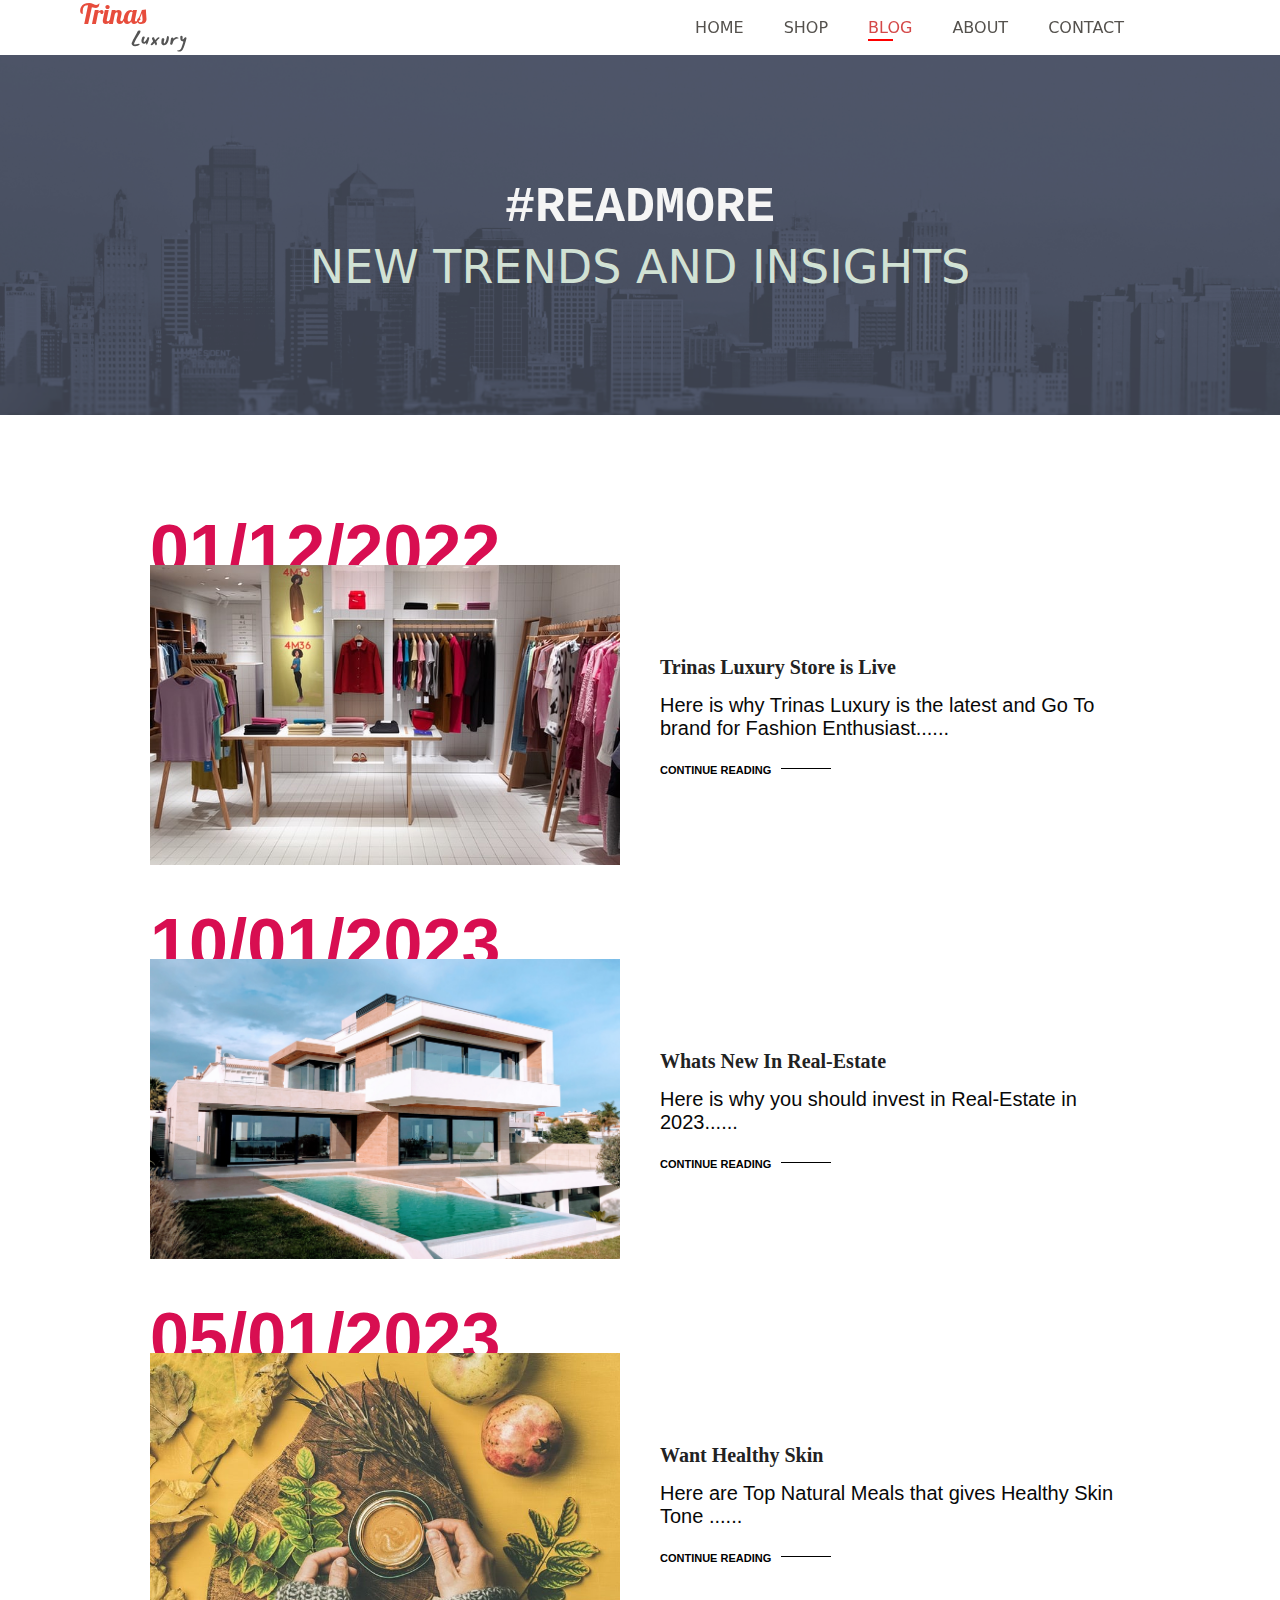
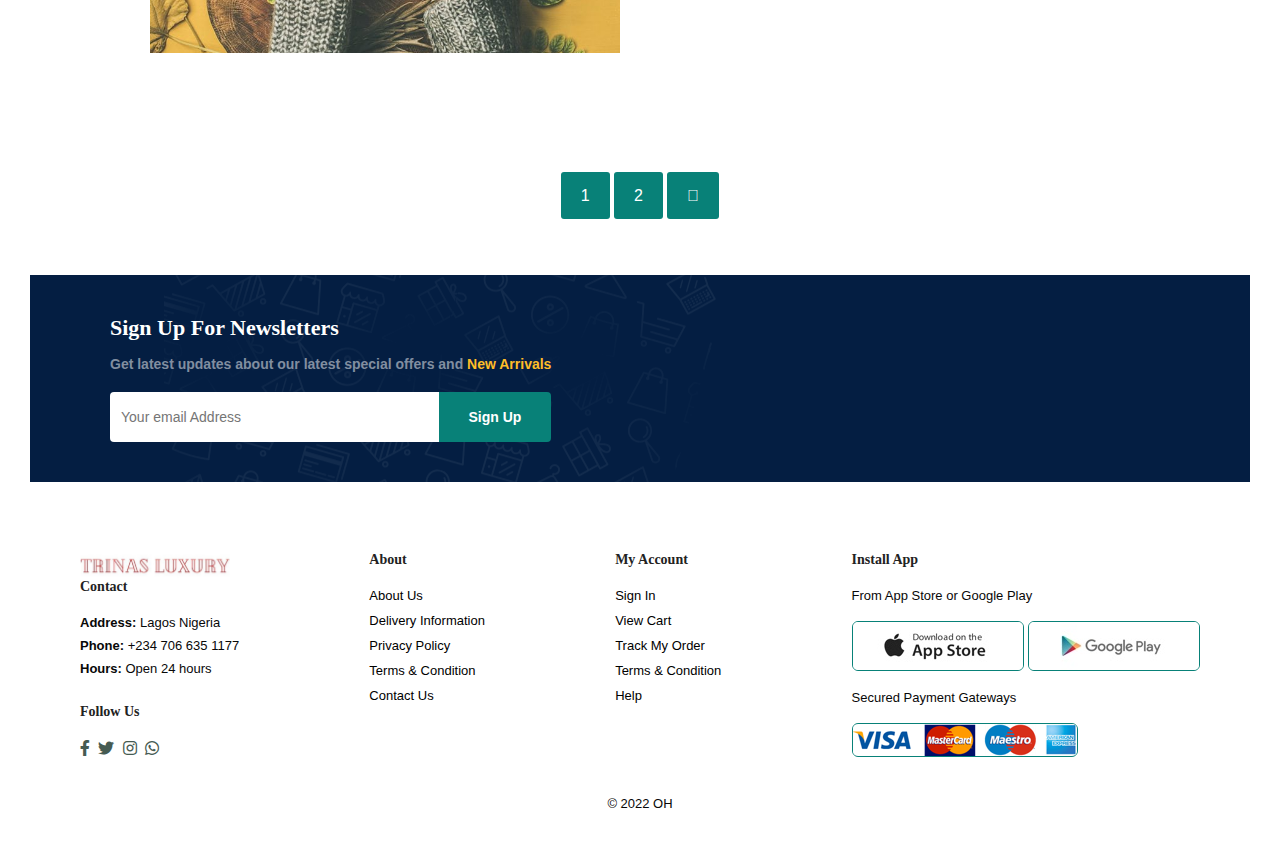
<file: blog.html>
<!DOCTYPE html>
<html lang="en">
<head>
    <meta charset="UTF-8">
    <meta http-equiv="X-UA-Compatible" content="IE=edge">
    <meta name="viewport" content="width=device-width, initial-scale=1.0">
    <title>Trina's Luxury</title>
    <link rel="stylesheet" href="https://pro.fontawesome.com/releases/v5.15.4/css/all.css" />
    <link rel="stylesheet" href="style.css">
  
    
</head>
<body>
<!--navbar-->
<section id="header">
  <div class=" logo-4">
    <a href="index.html"> <h3> Trinas</h3> <h4>Luxury</h4> </a>  
  </div>    
  <div>
    <ul id="navbar">
        <li> <a  href="index.html" > HOME</a></li>
        <li> <a  href="shop.html"> SHOP</a></li>
        <li> <a class= "active" href="blog.html"> BLOG</a></li>
        <li> <a href="about.html">ABOUT</a></li>
        <li> <a href="contact.html">CONTACT</a></li>
        <li id="lg-bag"> <a href="cart.html"><i class="far fa-shopping-bag"> </i></a></li>
        <a href="#" id="close"> <i class="far fa-times"></i></a>
    </ul>
  </div>
  <div id="mobile">
    
     <a href="cart.html"><i class="far fa-shopping-bag"> </i>
    </a>
    
     <i id="bar" class="fas fa-outdent"></i>
  </div>
</section>
<!-- 
<section id="hero">
    <h4 > Trinas Luxury</h4>
    <h2>Super value deals</h2>
    <h1>On all Products</h1>
    <p>Save more with coupons & up 70% off!</p>
    <button>Shop Now </button>
</section>-->
<section class="page-headerblog">
  <h1>#READMORE</h1>
  <h2>NEW TRENDS AND INSIGHTS</h2>

</section>
 
<section id="blog">
<div class="blog-box">
    <div class="blog-img">
<img src="/Trinas/blog/b3.jpg" alt="">
    </div>

    <div class="blog-details">
        <h4> Trinas Luxury Store is Live  </h4>
<p> Here is why Trinas Luxury is the latest and Go To brand for Fashion Enthusiast......</p>
<a href="#">CONTINUE READING</a>
    </div>
    <h1>01/12/2022</h1>
</div>

<div class="blog-box">
  <div class="blog-img">
<img src="/Trinas/blog/realestate.jpg" alt="">
  </div>

  <div class="blog-details">
      <h4> Whats New In Real-Estate  </h4>
<p> Here is why you should invest in Real-Estate in 2023......</p>
<a href="#">CONTINUE READING</a>
  </div>
  <h1>10/01/2023</h1>
</div>

<div class="blog-box">
  <div class="blog-img">
<img src="/Trinas/blog/b6.jpg" alt="">
  </div>

  <div class="blog-details">
      <h4> Want Healthy Skin  </h4>
<p> Here are Top Natural Meals that gives Healthy Skin Tone ......</p>
<a href="#">CONTINUE READING</a>
  </div>
  <h1>05/01/2023</h1>
</div>

</section>





  <section id="pagination"  class="section-p1">

    <a href="#">1</a>
    <a href="#">2</a>
    <a href="#"><i class="fal fa-long-arrow-alt-right"></i></a>

  </section>



<section id="new"  class="section-p1" >
  <div class="newstext">
    <h4>Sign Up For Newsletters</h4>
    <p>Get latest updates about our latest special offers and <span>
      New Arrivals
    </span>
   </p>
   <div class="form" > 
    <input type="text" placeholder="Your email Address">
    <button class="normal"> Sign Up </button>
   </div>
    </div>

</section>

<footer class="section-p1">

  <div class="col">
    <img src="Trinas/IMG_2780.JPG" width="150px" class="logo">
    <h4>Contact</h4>
    <p> <strong> Address:</strong> Lagos Nigeria</p>
    <p> <strong> Phone:</strong> +234 706 635 1177</p>
    <p> <strong> Hours:</strong> Open 24 hours</p>
    <div class="follow">
      <h4>Follow Us</h4>
      <div class="icon">
        <i class="fab fa-facebook-f"></i>
        <i class="fab fa-twitter"></i>
        <i class="fab fa-instagram"></i>
        <i class="fab fa-whatsapp"></i>

      </div>
    </div>
  </div>

  <div class="col">
    <h4>About</h4>
    <a href="#"> About Us</a>
    <a href="#"> Delivery Information</a>
    <a href="#"> Privacy Policy</a>
    <a href="#"> Terms & Condition </a>
    <a href="#"> Contact Us</a>
  </div>

  <div class="col">
    <h4>My Account</h4>
    <a href="#"> Sign In</a>
    <a href="#"> View Cart</a>
    <a href="#"> Track My Order</a>
    <a href="#"> Terms & Condition </a>
    <a href="#"> Help</a>
  </div>

  <div class="col install">
    <h4> Install App</h4>
    <p>From App Store or Google Play</p>
    <div class="row">
      <img src="Trinas/pay/app.jpg" alt="">
      <img src="Trinas/pay/play.jpg" alt="">
      <p>Secured Payment Gateways</p>
      <img src="Trinas/pay/pay.png" alt="">
    </div>
  </div>
  <div class="copywrite">
  <p>&copy; 2022  OH</p>  
  </div>
</footer>

<script>

  const bar = document.getElementById('bar');
const close = document.getElementById('close');
const nav = document.getElementById('navbar');

if(bar) {
  bar.addEventListener('click',()=>{
    nav.classList.add('active');
  })
}

if(close) {
  close.addEventListener('click',()=>{
    nav.classList.remove('active');
  })
};

</script>
    <script src="script.js"></script>
</body>
</html>
</file>
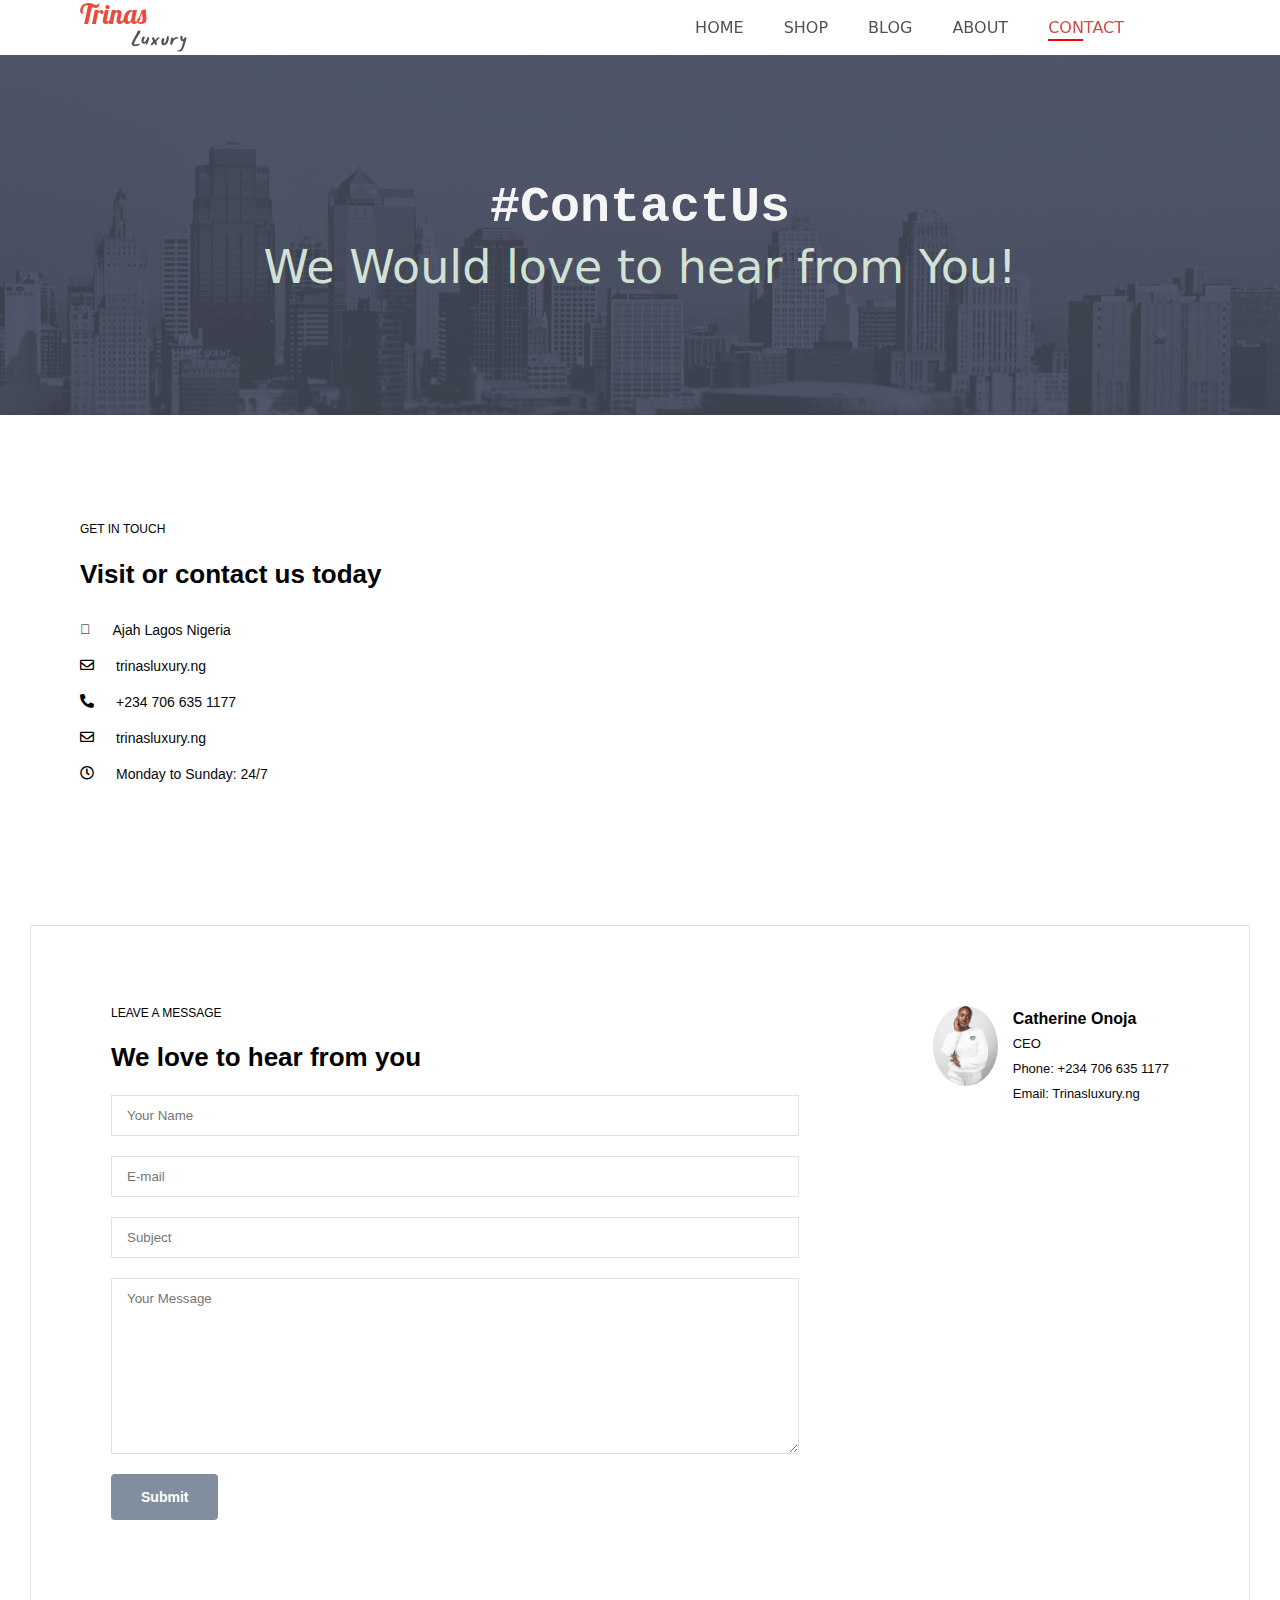
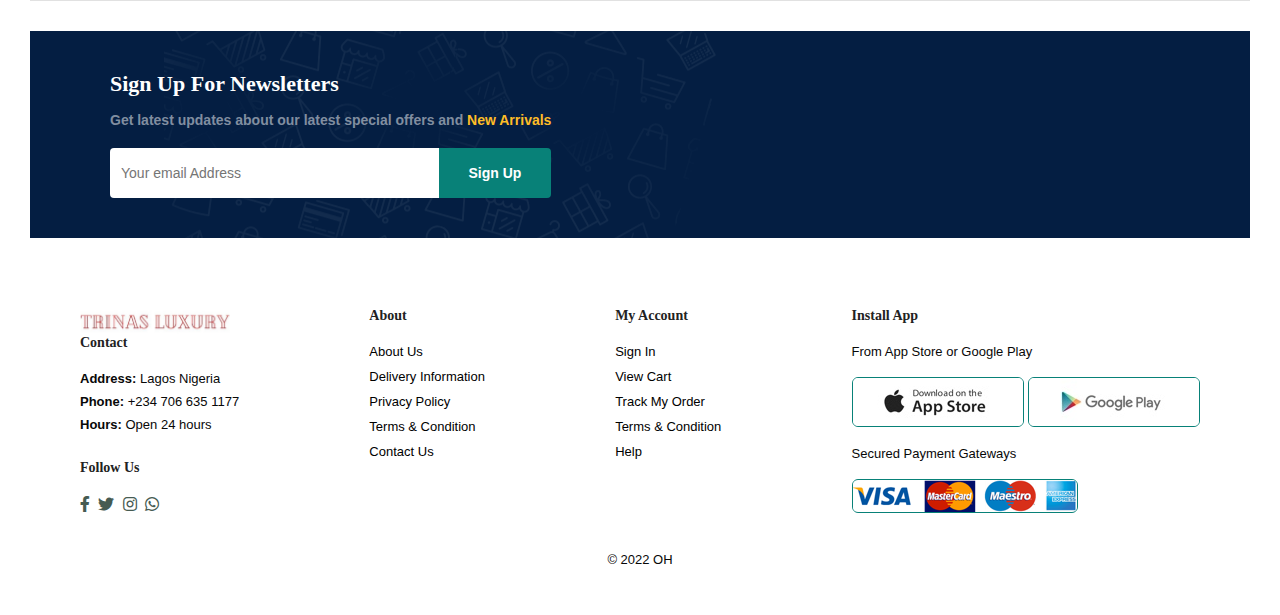
<file: contact.html>
<!DOCTYPE html>
<html lang="en">
<head>
    <meta charset="UTF-8">
    <meta http-equiv="X-UA-Compatible" content="IE=edge">
    <meta name="viewport" content="width=device-width, initial-scale=1.0">
    <title>Trina's Luxury</title>
    <link rel="stylesheet" href="https://pro.fontawesome.com/releases/v5.15.4/css/all.css" />
    <link rel="stylesheet" href="style.css">
  
    
</head>
<body>
<!--navbar-->
<section id="header">
  <div class=" logo-4">
    <a href="index.html"> <h3> Trinas</h3> <h4>Luxury</h4> </a>  
  </div>    
  <div>
    <ul id="navbar">
        <li> <a  href="index.html" > HOME</a></li>
        <li> <a  href="shop.html"> SHOP</a></li>
        <li> <a  href="blog.html"> BLOG</a></li>
        <li> <a  href="about.html">ABOUT</a></li>
        <li> <a class= "active" href="contact.html">CONTACT</a></li>
        <li id="lg-bag"> <a href="cart.html"><i class="far fa-shopping-bag"> </i></a></li>
        <a href="#" id="close"> <i class="far fa-times"></i></a>
    </ul>
  </div>
  <div id="mobile">
    
     <a href="cart.html"><i class="far fa-shopping-bag"> </i>
    </a>
    
     <i id="bar" class="fas fa-outdent"></i>
  </div>
</section>

<section class="page-headerblog">
  <h1>#ContactUs</h1>
  <h2> We Would love to hear from You!   </h2>
</section>
<section id="contact-details" class="section-p1">
<div class="details">
<span> GET IN TOUCH</span> 
<h3>Visit or contact us today </h3> 
<div>
  <li>
    <i class="fal fa-map"></i>
    <p>Ajah Lagos Nigeria</p>
  </li>
  <li>
    <i class="far fa-envelope"></i>
    <p>trinasluxury.ng</p>
  </li>
  <li>
    <i class="fas fa-phone-alt"></i>
    <p>  +234 706 635 1177</p>
  </li>
  <li>
    <i class="far fa-envelope"></i>
    <p>trinasluxury.ng</p>
  </li>
  <li>
    <i class="far fa-clock"></i>
    <p>Monday to Sunday: 24/7</p>
  </li>
</div>
</div>
<div class="map">
  <iframe src="https://www.google.com/maps/embed?pb=!1m18!1m12!1m3!1d31715.647688290395!2d3.550676397673387!3d6.463774893731787!2m3!1f0!2f0!3f0!3m2!1i1024!2i768!4f13.1!3m3!1m2!1s0x103bf7442fc585df%3A0x642eaefe2c2c7ce2!2sAja%20106104%2C%20Lagos!5e0!3m2!1sen!2sng!4v1675180168905!5m2!1sen!2sng" width="600" height="450" style="border:0;" allowfullscreen="" loading="lazy" referrerpolicy="no-referrer-when-downgrade"></iframe>

</div>
</section>

<section id="form-details">
  <form action="">
    <span>LEAVE A MESSAGE</span>
    <h3>We love to hear from you</h3>
    <input type="text" placeholder="Your Name">
    <input type="text" placeholder="E-mail">
    <input type="text" placeholder="Subject">
    <textarea name="" id="" cols="30" rows="10" placeholder="Your Message"></textarea>
    <button class="normal"> Submit</button>
  </form>

  <div class="people">
<div>
  <img src="Trinas/IMG_2768.JPG" alt=""   class="imgs">
  <p> <span>Catherine Onoja</span> CEO <br> Phone: +234 706 635 1177 <br> Email: Trinasluxury.ng</p>

</div>
  </div>
</section>


<section id="new"  class="section-p1" >
    <div class="newstext">
      <h4>Sign Up For Newsletters</h4>
      <p>Get latest updates about our latest special offers and <span>
        New Arrivals
      </span>
     </p>
     <div class="form" > 
      <input type="text" placeholder="Your email Address">
      <button class="normal"> Sign Up </button>
     </div>
      </div>
  
  </section>





    

<footer class="section-p1">

  <div class="col">
    <img src="Trinas/IMG_2780.JPG" width="150px" class="logo">
    <h4>Contact</h4>
    <p> <strong> Address:</strong> Lagos Nigeria</p>
    <p> <strong> Phone:</strong> +234 706 635 1177</p>
    <p> <strong> Hours:</strong> Open 24 hours</p>
    <div class="follow">
      <h4>Follow Us</h4>
      <div class="icon">
        <i class="fab fa-facebook-f"></i>
        <i class="fab fa-twitter"></i>
        <i class="fab fa-instagram"></i>
        <i class="fab fa-whatsapp"></i>

      </div>
    </div>
  </div>

  <div class="col">
    <h4>About</h4>
    <a href="#"> About Us</a>
    <a href="#"> Delivery Information</a>
    <a href="#"> Privacy Policy</a>
    <a href="#"> Terms & Condition </a>
    <a href="#"> Contact Us</a>
  </div>

  <div class="col">
    <h4>My Account</h4>
    <a href="#"> Sign In</a>
    <a href="#"> View Cart</a>
    <a href="#"> Track My Order</a>
    <a href="#"> Terms & Condition </a>
    <a href="#"> Help</a>
  </div>

  <div class="col install">
    <h4> Install App</h4>
    <p>From App Store or Google Play</p>
    <div class="row">
      <img src="Trinas/pay/app.jpg" alt="">
      <img src="Trinas/pay/play.jpg" alt="">
      <p>Secured Payment Gateways</p>
      <img src="Trinas/pay/pay.png" alt="">
    </div>
  </div>
  <div class="copywrite">
  <p>&copy; 2022  OH</p>  
  </div>
</footer>

<script>

  const bar = document.getElementById('bar');
const close = document.getElementById('close');
const nav = document.getElementById('navbar');

if(bar) {
  bar.addEventListener('click',()=>{
    nav.classList.add('active');
  })
}

if(close) {
  close.addEventListener('click',()=>{
    nav.classList.remove('active');
  })
};

</script>
    <script src="script.js"></script>
</body>
</html>
</file>
<file: style.css>
@import url('https://fonts.googleapis.com/css?family=Bangers|Cinzel:400,700,900|Lato:100,300,400,700,900|Lobster|Lora:400,700|Mansalva|Muli:200,300,400,600,700,800,900|Open+Sans:300,400,600,700,800|Oswald:200,300,400,500,600,700|Roboto:100,300,400,500,700,900&display=swap');

@import url('https://fonts.googleapis.com/css2?family=League+Spartan:wght@100;200;300;400;500;600;700&display=swap');


*{
    margin:0;
    padding: 0;
    box-sizing: border-box;
    font-family: 'Spartan', sans-serif;
}

html{
    scroll-behavior: smooth;
}
h1 {
    font-size: 50px;
    line-height: 64px;
    color: rgb(88, 65, 109);
    font-family: 'Courier New', Courier, monospace;
}

h2{
    font-size: 46px;
    line-height: 54px;
    color: #222;
    font-family: system-ui, -apple-system, BlinkMacSystemFont, 'Segoe UI', Roboto, Oxygen, Ubuntu, Cantarell, 'Open Sans', 'Helvetica Neue', sans-serif;
    font-weight: lighter;
}

h4 {

    font-size: 20px;

    color: #222;
    font-family: 'Times New Roman', Times, serif;
}

h6 {
    font-weight: 700;
    font-size: 12px;
    
}


p{
    font-size: 20px;
    font-family: 'Gill Sans', 'Gill Sans MT', Calibri, 'Trebuchet MS', sans-serif;

    color: #080808;
    margin: 15px 0 20px 0;
}

.section-p1 {
    padding: 40px 80px;
}

.section-m1 {
    padding: 40px 0;
}

button.normal{
font-size: 14px;
font-weight: 600;
padding: 15px 30px;
color: #1a1a1a;
background-color: white;
border-radius: 4px;
cursor: pointer;
border: none;
outline: none;
transition: 0.3s;
}

#banner button:hover{
    background: #088178;
    color: white;

}

body{
    width: 100%;
    
}
 
/*header*/

#header{
    display: flex;
    align-items: center;
    justify-content: space-between;
    padding: 20px 80px; 
   background:white;
    
    position: sticky;
    top: 0;
    left: 0;
    z-index: 999;  
    height: 55px;
}

#navbar{
    display: flex;
    align-items: center;
    justify-content: center;
    
}

#navbar li{
list-style: none;
padding: 0 20px;
position: relative;
}

#navbar li a {
    text-decoration: none;
    font-size: 16px;
    font-weight: 500;
        color: rgba(41, 37, 33, 0.801);
        font-family: system-ui, -apple-system, BlinkMacSystemFont, 'Segoe UI', Roboto, Oxygen, Ubuntu, Cantarell, 'Open Sans', 'Helvetica Neue', sans-serif;
    transition: 0.3s ease;
}

#navbar li a:hover, 
#navbar li a.active{
    color: rgb(212, 72, 72);
}

#navbar li a.active::after,
#navbar li a:hover::after{
    content: "";
    width: 30%;
    height: 2px;
    background:rgb(255, 0, 0);
    position: absolute;
    bottom: -4px;
    left: 20px;
    transition: 0.5s;
}




.logo-4 a{
text-decoration: none;
color: #192726;
text-shadow: #000000;
font-size: 30px;
}




.logo-4 h3 {
    color: #e74c3c;
    font-weight: 300;
    font-size: 27px;
    line-height: 0.65;
    font-family: 'Lobster', cursive;
    margin-top: 5px;
}

.logo-4 h4 {
    font-size: 20px;
    margin-left: 50px;
    color: #545454;
    font-weight: 400;
    text-transform: capitalize;
    font-style: italic;
    font-family: 'Mansalva', cursive;
}

#mobile{
    display: none;
    align-items: center;
}

#close{
    display: none;
}
/*homepage Photo by Daian Gan: https://www.pexels.com/photo/pile-of-shirts-hanged-in-shirt-rack-102129/*/

.newsec{
   
 
    height: 90vh;
    width: 100%;
    
    padding: 0 80px;
  
}

#hero h4{
    padding-bottom: 8px;
    color: black;
    font-family: 'Gill Sans', 'Gill Sans MT', Calibri, 'Trebuchet MS', sans-serif;
    
}
#hero h2{
    color: black;
    font-size: 70px;
    font-family: 'Gill Sans', 'Gill Sans MT', Calibri, 'Trebuchet MS', sans-serif;
    font-weight: lighter;
    padding: 8px;
}

#hero h1{
    color:#000000;
    font-family: 'Gill Sans', 'Gill Sans MT', Calibri, 'Trebuchet MS', sans-serif;
    padding: 8px;
    
}

.newsec button{

    background-color: rgba(0, 0, 0, 0);
    color:white ;
    border: 1px solid white;
    padding: 10px 25px;
    cursor: pointer;

    font-weight: 600;
    font-size: 15px;
    border-radius: 1px;
    
    text-align: center;

    background: linear-gradient(to right, transparent 50%, #fff 50%);
background-size: 200%;
background-position: left;
transition: background-position 0.5s;
}

.newsec button:hover{
    
    background-position: right;
    color: black;
}

.banner1 , .banner2, .banner3{
    height: 100vh;
    width: 100%;
    position: absolute;
    left: 0;
    top: 0;
    overflow: hidden;
}
#ban img{
    width: 120%;
    position: absolute;
    left: 50%;
    top: 50%;
    transform: translate(-50%, -50%);
    animation: zoom-out 6s linear infinite;
}

@keyframes zoom-out{
100%{
    width: 100%;
}
}
.Text{
    width: 600px;
    position: absolute;
    top: 200px;
    left: 100px;
color: rgb(30, 76, 97);
animation: text 0s linear infinite;
transform: translateY(100px);
}
@keyframes text{
    0%{
        transform: translateY(0px);
    }
    100%{
        transform: translateY(0px);
    }
}
.Text h1{
    margin-bottom: 40px;
    color: #fff;
    font-family: system-ui, -apple-system, BlinkMacSystemFont, 'Segoe UI', Roboto, Oxygen, Ubuntu, Cantarell, 'Open Sans', 'Helvetica Neue', sans-serif;
    font-weight: 600;
font-size: 60px;
}

.Text h2{
    margin-bottom: 30px;
    color: #fff;
}
.Text span{
    background: red;
    height: 1px;
    width: 100px;
    position: absolute;
    left: 0;
}
.text1{
    animation-delay: 0s;
}
.text2{
    animation-delay: 2s;
}
.text3{
    animation-delay: 6s;
}
.banner1{
    animation: slide1 12s linear infinite;
}

.banner2{
    animation: slide2 12s linear infinite;
}
.banner3{
    animation: slide3 12s linear infinite;
}

@keyframes slide1{

    0%{
        visibility: visible;
    }
    25%{
        visibility: hidden;
    }
    50%{
        visibility: hidden;
    }
    75%{
        visibility: hidden;
    }

    100%{
        visibility: visible;
    }
}

@keyframes slide2{

    0%{
        visibility: hidden;
    }
    25%{
        visibility: hidden;
    }
    50%{
        visibility: visible;
    }
    75%{
        visibility: visible;
    }

    100%{
        visibility: hidden;
    }
}
@keyframes slide3{

    0%{
        visibility: hidden;
    }
    25%{
        visibility: hidden;
    }
    50%{
        visibility: visible;
    }
    75%{
        visibility: hidden;
    }

    100%{
        visibility: hidden;
  
  }
  
}
.qoute{
    opacity: 0;
    transform: scale(0.1);
    transition: all 2s ease-in-out;
}

.active{
    opacity: 1;
    transform: scale(1);
}
.qoute h1{
    text-align: center;
    color:black;
    font-family: system-ui, -apple-system, BlinkMacSystemFont, 'Segoe UI', Roboto, Oxygen, Ubuntu, Cantarell, 'Open Sans', 'Helvetica Neue', sans-serif;
    font-weight: lighter;
    padding: 20px ;
}
/*feature*/
#feature{
display: flex;
align-items: center;
justify-content: space-between;
flex-wrap: wrap ;
}

#feature .fe-box{
   width: 180px;
   text-align: center;
   padding: 25px 15px; 
   box-shadow:  25px 25px 30px rgba(0, 0, 0, 0.06) ;
   border: 1px solid #cce7d0;
   border-radius: 5px;
   margin: 15px 0;

}

#feature .fe-box:hover{
    box-shadow:  10px 10px 54px rgba(0, 0, 0, 0.06) ;
}
#feature .fe-box img{
    width: 100%;
    margin-bottom: 10px;
}
#feature .fe-box h6{
    display: inline block;
    padding: 9px 8px 6px 8px;
    line-height: 1;
    border-radius: 5px;
    color: #088178;
    background-color: #cce7d0;
}

#feature .fe-box:nth-child(2) h6{
    background-color: #cdebbc;
 
}

#feature .fe-box:nth-child(3) h6 {
    background-color: rgba(167, 92, 17, 0.493);
}

#feature .fe-box:nth-child(4) h6{
    background-color: rgba(0, 26, 255, 0.322);
}

#feature .fe-box:nth-child(5) h6{

    background-color: rgba(53, 53, 82, 0.534);
}

#feature .fe-box:nth-child(6) h6{
    background-color: rgba(128, 0, 0, 0.404);
}

/* product */

#product-1{

    text-align: center;
}

#product-1 .pro-container{
    display: flex;
    justify-content: space-between;
    padding-top: 20px;
    flex-wrap: wrap;
}
#product-1 .pro{
    width: 23%;
    min-width: 250px;
    padding: 10px 12px;
    border: 1px solid #cce7d0;
    border-radius: 25px;
    cursor: pointer;
    box-shadow: 20px 20px 30px rgba(0, 0, 0, 0.05);
margin: 15px 0;
transition: 0.2s ease;
position: relative;
}

#product-1 .pro:hover{
    box-shadow: 20px 20px 30px rgba(0, 0, 0, 0.10);
}
#product-1 .pro img{
    width: 100%;
    border-radius: 20px;
}

#product-1 .pro .des{
    text-align: start;
    padding: 10px 0;
}

#product-1 .pro .des span{
    color: #606063;
    font-size: 16px;
    padding: 5px;
}

#product-1 .pro .des h5{
    padding: 5px;
    color: #1a1a1a;
    font-size: 14px;
}

#product-1 .pro .des i{
    font-size: 12px;
    color: rgb(243, 181, 25);
    padding: 5px;
}

#product-1 .pro .des h4{
    padding: 5px;
    color: #088178;
    font-size: 20px;
    font-weight: 700;
}

#product-1 .pro #cart{
    width: 40px;
height: 40px;
line-height: 40px;
border-radius: 50px;
border: 1px solid #cce7d0;
background-color: #e8f6ea;
font-weight: 500;
color: #1a1a1a;
margin-left: 100px;
text-align: center;
font-size: 18px;
position: absolute;
bottom: 20px ;
right: 10px;
}
/*banner*/

#banner{
    display: flex;
    flex-direction: column;
    justify-content: center;
    align-items: center;
    text-align: center;
    background-image: url("Trinas/banner/b2.jpg");
    width: 100%;
    height: 40vh;
    background-size: cover;
    background-position: center;
}

#banner h4 {
    color: white;
    font-size: 18px;
font-family: system-ui, -apple-system, BlinkMacSystemFont, 'Segoe UI', Roboto, Oxygen, Ubuntu, Cantarell, 'Open Sans', 'Helvetica Neue', sans-serif;
font-weight: lighter;
}

#banner h2 {
    color: white;
font-family: system-ui, -apple-system, BlinkMacSystemFont, 'Segoe UI', Roboto, Oxygen, Ubuntu, Cantarell, 'Open Sans', 'Helvetica Neue', sans-serif;
font-weight: lighter;
padding: 10px 0;
}


#banner h2 span{
    color: #ef3636;
}

#sm-banner {
    display: flex;
    flex-direction: row;
    justify-content: space-between;
    flex-wrap: wrap;
    
}


#sm-banner .banner-box{
    display: flex;
    flex-direction: column;
    justify-content: center;
    align-items: flex-start;
    background-image: url("Trinas/IMG_2845.JPG");
    min-width: 580px;
    height: 50vh;
    background-size: cover;
    background-position: center;
    padding: 30px;
    border-radius: 5px;
}

#sm-banner .banner-box2{
    display: flex;
    flex-direction: column;
    justify-content: center;
    align-items: flex-end;
    background-image: url("Trinas/IMG_2843.JPG");
    min-width: 580px;
    height: 50vh;
    background-size: cover;
    background-position: center;
    padding: 0 30px;
    border-radius: 5px;
    
}

#sm-banner h4{
    color: rgb(31, 20, 20);
    font: size 25px; 
    font-weight: 300;
}

#sm-banner h2{
    color: rgb(32, 26, 26);
    font-size: 30px;
    font-weight: 500;
}

#sm-banner span{
    color: rgb(32, 27, 27);
    font-size: 15px;
    font-weight: 500;
    padding-bottom: 15px;
}

button.white{
    font-size: 13px;
    font-weight: 600;
    padding: 11px 18px;
    color: #fff;
    background-color: transparent;
    border-radius: 3px;
    cursor: pointer;
    border: 1px solid #fff;
    outline: none;
    transition: 0.2s;
    }

    #sm-banner .banner-box:hover button{
background: #fff;
border: 1px solid white;
color: #000000;
    }

    #banner3 .banner-box{
        display: flex;
        flex-direction: column;
        justify-content: center;
        align-items: flex-start;
        background-image: url("Trinas/chris-henry-kxK7cPZnwNs-unsplash.jpg");
        min-width: 30%;
        height: 30vh;
        background-size: cover;
        background-position: center;
        padding: 30px;
        margin-bottom: 20px;
    }
#banner3{
    display: flex;
    justify-content: space-between;
    flex-wrap: wrap;
    padding: 0 80px;

}
    #banner3  h3{
    font-size: 40px;
        font-weight: 700;
        color: #ef3636;
    }

    #new .form{
display: flex;

    }

    #new{
        background-image: url("Trinas/banner/b14.png");
        background-repeat: no-repeat;
        background-position: 20% 30%;
background-color: #041e42;
        display: flex;
    justify-content: space-between;
    flex-wrap: wrap;
    align-items: center;
    margin: 30px;
}


#new h4{
    font-size: 22px;
    font-weight: 700;
    color: #fff;
}


#new p{
    font-size: 14px;
    font-weight: 600;
    color: #818ea0;
}



#new p span{

    color: #ffbd27;
}

#new input{
    height: 3.125rem;
    padding: 10px;
    font-size: 14px;
    width: 100%;
    border: 1px solid transparent;
    border-radius: 4px;
    outline: none;
    border-top-right-radius: 0;
    border-bottom-right-radius: 0;
}


#new button{
    background-color: #088178;
    color: #fff;
    white-space: nowrap;
    border-top-left-radius: 0;
    border-bottom-left-radius: 0;
}

footer{
    display: flex;
    flex-wrap: wrap;
    justify-content: space-between;
}

footer .col{
    display: flex;
    flex-direction: column;
    align-items: flex-start;
    margin-bottom: 20px;
}

footer h4{
    font-size: 14px;
    padding-bottom: 20px;
}

footer p{
    font-size: 13px;
margin: 0 0 8px 0;
}

footer a{
    font-size: 13px;
    text-decoration: none;
    margin-bottom: 10px;
    color: #000000;

}

footer .follow{
    margin-top: 20px;
}


footer .follow i{
color: #465b52;
padding-right: 4px;
cursor: pointer;
}

footer .install .row img{
    border-radius: 6px;
    border: 1px solid #088178;

}

footer .install img{
margin: 10px 0 15px 0;
}

footer .follow i:hover, footer a:hover{
color: #088178;
}

footer .copywrite{
    text-align: center;
    width: 100%;
}

/*media query*/
@media (max-width:799px){

    .section-p1 {
        padding: 40px 40px;
    }
#navbar {
    display: flex;
    flex-direction: column;
    align-items: flex-start;
    justify-content: flex-start;
    position: fixed;
    top:0;
    right: -300px;
    height: 100vh;
    width: 300px;
    background-color: #ffffff;
    box-shadow: 0 40px 60px rgba(0, 0, 0, 0.1);
    padding: 80px 0 0 10px;
    color: black;
    transition: 0.3s ;
}

#navbar.active{
    right: 0px;
    }

#navbar li{
    margin-bottom: 25px;
}

#navbar li a {
    text-decoration: none;
    font-size: 13px;
    font-weight: 500;
    color: rgb(12, 7, 1);
    transition: 0.3s ease;
}

.logo a {
    text-decoration: none;
    color: #cedddc;
    text-shadow: #000000;
    font-size: 25px;
}



#mobile{
    display: flex;
    align-items: center;

}
#mobile i{
    color: #1a1a1a;
    font-size:20px;
    padding-left: 20px;
}

#close{
    position: absolute;
    top: 30px;
    left: 30px;
    color: #222;
    font-size: 24px;
    display: initial;
}
#lg-bag{
    display: none;
}

#ban img {
    width: 120%;
    height: 70vh;
    position: absolute;

    background-size: cover;
    left: 50%;
    top: 50%;
    transform: translate(-50%, -50%);
    animation: zoom-out 6s linear infinite;
}

.banner1 , .banner2, .banner3{
    height: 70vh;
    width: 100%;
    position: absolute;
    left: 0;
    top: 0;
    overflow: hidden;
}

.newsec {
    height: 70vh;
    width: 100%;
    padding: 0 80px;
}


#feature {
  
 
    justify-content: center;
    
}

#feature .fe-box {
   
    margin: 15px 15px;
}

#product-1 .pro-container {
    
    justify-content: center;

}

#product-1 .pro {
  
    margin: 15px ;
 
}

#banner {
 
    
    height: 20vh;
    
  
}

#sm-banner .banner-box {
   
    min-width: 100%;
    height: 30vh;

    border-radius: 5px;
}

#banner3 {
    display: flex;
    justify-content: space-between;
    flex-wrap: wrap;
    padding: 0 40px;
}


#banner3 .banner-box {
    
    width: 28%;
}

#new .form {
    display: flex;
    width: 80%;
}


/* contact page*/
#form-details {
   
    padding: 40px;
    
}
#form-details form {
    width: 50%;
    display: flex;
    flex-direction: column;
    align-items: flex-start;
}

}


@media (max-width: 477px) {
    #header {
        
        padding: 10px 30px;
      
    }

    .newsec {
        height: 70vh;
        width: 100%;
        padding: 0 0px;
    }

    .Text {
        width: 400px;
        position: absolute;
        top: 200px;
        left: 10px;
        color: wheat;
        animation: text 12s linear infinite;
        transform: translateY(100px);
    }

    .Text h1 {
        margin-bottom: 40px;
        color: #fff;
        font-family: system-ui, -apple-system, BlinkMacSystemFont, 'Segoe UI', Roboto, Oxygen, Ubuntu, Cantarell, 'Open Sans', 'Helvetica Neue', sans-serif;
        font-weight: 600;
        font-size: 40px;
    }
    .section-p1 {
    padding: 40px 40px;
}

.section-p1 {
    padding: 20px;
}

#feature .fe-box {
    width: 150px;
    text-align: center;
    padding: 25px 15px;
    box-shadow: 25px 25px 30px rgba(0, 0, 0, 0.06);
    border: 1px solid #cce7d0;
    border-radius: 5px;
    margin: 0 0 15px 0;
}

#feature {
    justify-content: space-between;
}


#product-1 .pro {
    width: 100%;
    min-width: 250px;
    padding: 10px 12px;
    border: 1px solid #cce7d0;
    border-radius: 25px;
    cursor: pointer;
    box-shadow: 20px 20px 30px rgba(0, 0, 0, 0.05);
    margin: 15px 0;
    transition: 0.2s ease;
    position: relative;
}

#banner {
    height: 30vh;
}

#sm-banner .banner-box {
    min-width: 100%;
    height: 40vh;
    border-radius: 5px;
}

#sm-banner .banner-box2 {
 margin-top: 20px;

 border: 1px solid black;
}

 .banner-box {
    margin-top: 20px;
   
    border: 1px solid black;
   }
   #banner3 {
    display: flex;
    justify-content: space-between;
    flex-wrap: wrap;
    padding: 0 20px;
}

#banner3 .banner-box {
    width: 100%;
}

#new .form {
    display: flex;
    width: 100%;
}


#new {
    background-image: url("Trinas/banner/b14.png");
    background-repeat: no-repeat;
    background-position: 20% 30%;
    background-color: #041e42;
    display: flex;
    justify-content: space-between;
    flex-wrap: wrap;
    align-items: center;
    margin: 30px;
    padding: 40px 20px;
}

/* single product*/
#prodetails {
    display: flex;
   flex-direction: column;
}
#prodetails .single-pro-image {
    width: 100%;
    margin-right: px;
}

#prodetails .single-pro-details {
    width: 100%;
   
}


}

/* SHOP*/

.page-header{
background-image: url("/Trinas/banner/b1.jpg");
width: 100%;
height: 40vh;
background-size: cover;
opacity: 90%;
display: flex;
justify-content: center;
text-align: center;
flex-direction: column;
}

.page-header h1{
    color: whitesmoke;
}

.page-header h2{
    color: #cddfd0;
}

#pagination{
text-align: center;
}

#pagination a{
text-decoration: none;
background-color: #088178;
padding: 15px 20px;
border-radius: 3px;
color: #fff;
}


#pagination a i{
    font-size: 16px;
    font-weight: 600;
}

#prodetails .single-pro-image{
    width: 40%;
    margin-right: 50px;
}

#small-img-grp{
    display: flex;
    justify-content: space-between;
}

.small-img-col{
    flex-basis: 24%;
    cursor: pointer;
}

#prodetails{
    display: flex;

}

#prodetails .single-pro-details{
    width: 50%;
    padding-top: 10px;
}



#prodetails .single-pro-details h4{
    padding: 20px 0 20px 0;

}

#prodetails .single-pro-details h2{
   font-size: 26px;
}

#prodetails .single-pro-details select{
    display: block;
    padding: 5px 10px;
    margin-bottom: 10px;
}



#prodetails .single-pro-details input{

    width: 50px;
    height:47px;
    padding-left: 10px;
    font-size: 16px;
    margin-right: 10px;

}

#prodetails .single-pro-details input:focus{
outline: none;
}

#prodetails .single-pro-details span{
    line-height: 25px;
}

#prodetails .single-pro-details button{
    background: #088178;
    color: #fff;
}


/* blog*/
.page-headerblog{
    background-image: url("/Trinas/banner/b2.jpg");
width: 100%;
height: 40vh;
background-size: cover;
opacity: 90%;
display: flex;
justify-content: center;
text-align: center;
flex-direction: column;
}

.page-headerblog h1{
    color: whitesmoke;
}

.page-headerblog h2{
    color: #cddfd0;
}

#blog{
    padding: 150px 150px 0 150px;

}

#blog .blog-box{

    display: flex;
    align-items: center;
    width: 100%;
    position: relative;
 padding-bottom: 90px;
}

#blog .blog-img{
    width: 50%;
    margin-right: 40px;
}

#blog img{
    width: 100%;
    height: 300px;
    object-fit: cover;
}

#blog .blog-details{
    width: 50%;

}

#blog .blog-details a{
    text-decoration: none;
    font-size: 11px;
    color: #000000;
    font-weight: 700;
    position: relative;
    transition: 0.3s;
}

#blog .blog-details a:hover{
color: #a08182;
}

 .blog-details a::after{
    content: "";
    width: 50px;
    height: 1px;
    background-color: #000000;
    position: absolute;
    top: 4px;
    right: -60px;
}

#blog .blog-details a:hover::after{
    background-color:#a08182 ;
}

#blog .blog-box h1{
    position: absolute;
    top: -47px;
    left: 0;
    font-size: 70px;
    font-weight: 700;
    color: #d80e51;
    z-index: -2;
    font-family: 'Franklin Gothic Medium', 'Arial Narrow', Arial, sans-serif;
    font-size: 70px;
   
}


@media (max-width: 477px) {
    
    /*blogpage*/

    #blog .blog-box {
        display: flex;
        flex-direction: column;

        align-items: flex-start;
        
    }

    #blog {
        padding: 100px 20px 0 20px;
    }


    #blog .blog-img {
        width: 100%;
        margin-right: 0px;
        margin-bottom: 30px;
    }

    #blog .blog-details {
        width: 10
        0%;
    }

    /* about page*/

    #about-head {
     flex-direction: column;
    }

    #about-head img {
    width: 100%;
    margin-bottom: 20px;
}

#about-head div{
    padding-left: 0px;
}

#about-app .video{
    width: 100%;
   
}

/* contact page*/

#contact-details {
    
    flex-direction: column;
    
}

#contact-details .details {
    width: 100%;
    margin-bottom: 30px;
}
#contact-details .map {
    width: 100%;
}
#form-details {
    
    margin: 10px;
    padding: 30px 10px;
    flex-wrap: wrap;
}

#form-details form {
    width: 100%;
    margin-bottom: 30px;
}
    }
   

    /* Aboutpage*/
.page-headerblog{
    background-image: url(Trinas/about/banner.png);
}

#about-head{
    display: flex;
    align-items: center;
}


#about-head img{
    width: 50%;
    height: auto;
}


#about-head div{
    padding-left: 40px;
}

#about-app{
    text-align: center;
}

#about-app .video{
    width: 70%;
    height: 100%;
    margin: 30px auto 0 auto;
}

#about-app .video video{
    width: 100%;
    height: 100%;
    border-radius: 20px;
}

/* contact page*/

#contact-details{
    display: flex;
    align-items: center;
    justify-content: space-between;
}

#contact-details .details{
    width: 40%;
}

#contact-details .details span{
    font-size: 12px;

}

#contact-details .details h3,#form-details form h3{
    font-size: 26px;
    line-height: 35px;
    padding: 20px 0;
}
#contact-details .details li{
    list-style: none;
    display: flex;
    padding: 10px 0;
}

#contact-details .details li i{
    font-size: 14px;
    padding-right: 22px;
}

#contact-details .details li p{
    margin: 0;
    font-size: 14px;
}

#contact-details .map{
    width: 55%;
    height: 400px;
}

#contact-details .map iframe{
    width: 100%;
    height: 100%;
}

#form-details form{
    width:65%;
    display: flex;
    flex-direction: column;
    align-items: flex-start;
}

#form-details{
    display: flex;
    justify-content: space-between;
    margin: 30px;
    padding: 80px;
    border: 1px solid #e1e1e1;
}
#form-details form span {
    font-size: 12px;
}

#form-details form input, #form-details form textarea{
    width: 100%;
    padding: 12px 15px;
    outline: none;
    margin-bottom: 20px;
    border: 1px solid #e1e1e1;
}
 
#form-details form button{
    background-color: #818ea0;
    color: white;
}

.imgs{
    border-radius: 100%;
    
}


#form-details .people div{
    padding-bottom: 25px;
    display: flex;
    align-items: flex-start;
}
#form-details .people div img{
width: 65px;
height: 80px;
object-fit: cover;
margin-right: 15px;
}


#form-details .people div p{
    margin: 0;
    font-size: 13px;
    line-height: 25px;

}


#form-details .people div p span{
    display: block;
    font-size: 16px;
    font-weight: 600;
    color: #000000;
}
</file>
